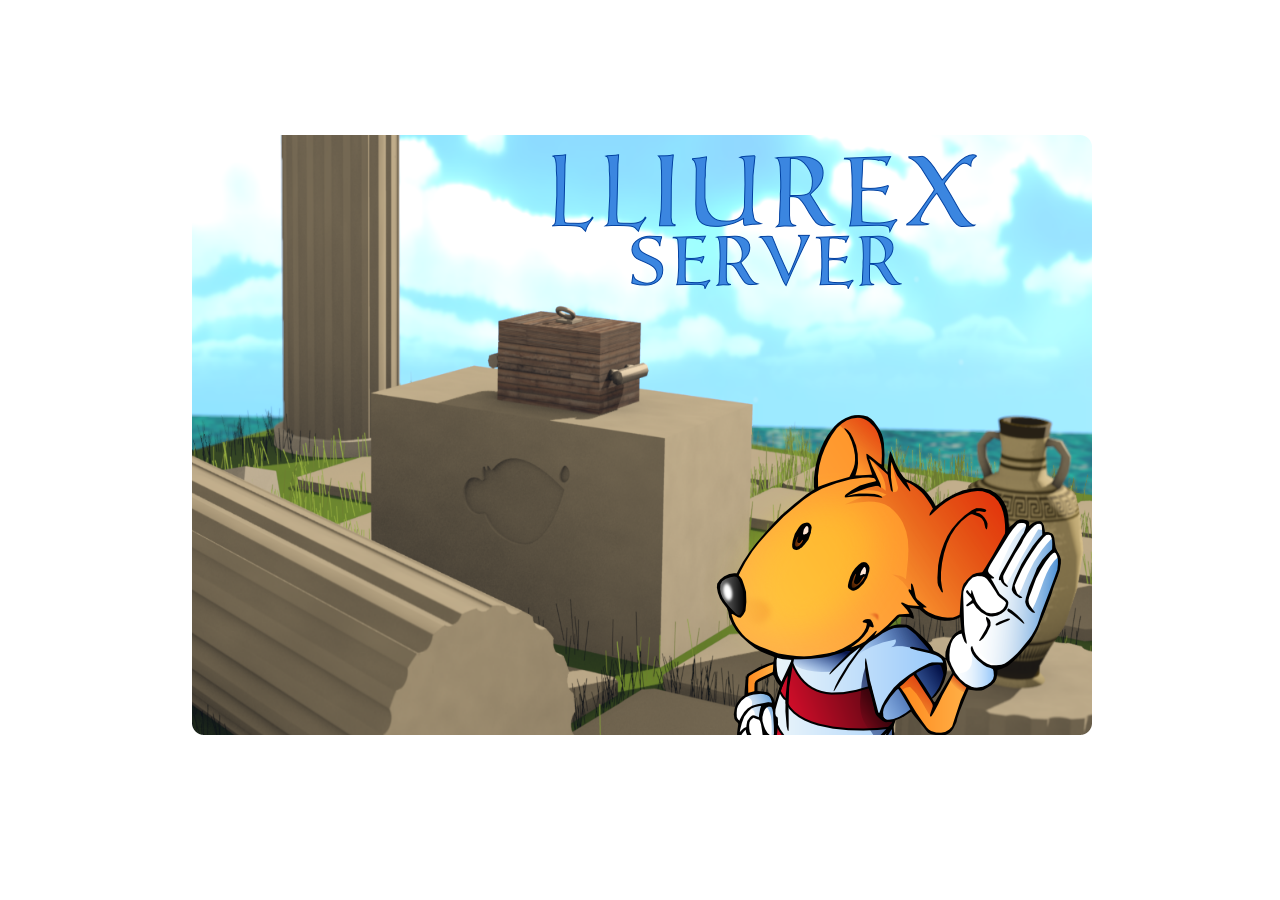
<file: lliurex-firefox-settings.install/usr/share/lliurex-firefox-settings/www/error/index.html>
<!DOCTYPE html>
<html lang="en">
<head>
	<meta charset="utf-8" />
	<meta name="author" content="" />
	<meta name="description" content="" />
	
	<title>LliureX Server</title>
	
	<script>document.documentElement.className = 'js';</script>
	
	<meta name="viewport" content="width=device-width, initial-scale=1.0, minimum-scale=1.0, maximum-scale=1.0" />
	<meta http-equiv="X-UA-Compatible" content="IE=edge,chrome=1" />

	<link rel="stylesheet" type="text/css" href="css/base.css"/>
	<link rel="stylesheet" type="text/css" href="css/jquery.parallax.css"/>

	
	<link rel="stylesheet" href="css/jquery.parallax.css" />

  <style type="text/css" media="screen, projection">
    .parallax-viewport {
      width: 100%;
      max-width: 60em;
      height: 40em;
      background-color: #aebcc9;
    }
    
    .diagram {
      margin-top: -0.75em;
    }
    
	  small {
	    text-transform: uppercase;
	  }
	</style>

</head>

<body style="background-color:green width:100% height:100%">
	<div class="parallax-viewport" id="parallax" >
        <!-- parallax layers -->
	<div class="parallax-layer" style="width:860px; height:573px;">
            <img src="images/llx-pandora-desktop.png" alt="" style="width:960px; height:873px;position:absolute; left:-50px; top:-170px;"/>
        </div>
        <div class="parallax-layer" style="width:800px; height:700px;">
            <img src="images/valentin.png" style="position:relative; left:60%; top:40%" alt="" />
        </div>
        <div class="parallax-layer" style="width:900px; height:484px;">
            <img src="images/server.png" alt="" style="position:absolute; top:4%; left:40%;" />
        </div>
       <!-- <div class="parallax-layer" style="width:800px; height:284px;">
            <img src="images/" alt="" style="position:absolute; top:96px; left:0;"/>
        </div>-->

        <!-- Rounded corners -->
        <img src="images/corner_white_tl.png" class="tl" />
        <img src="images/corner_white_tr.png" class="tr" />
        <img src="images/corner_white_bl.png" class="bl" />
        <img src="images/corner_white_br.png" class="br" />
    </div>
	<script src="js/jquery.js"></script>
	<script src="js/jquery.event.frame.js"></script>
	<script src="js/jquery.parallax.js"></script>
	<script>
		jQuery(document).ready(function(){
		jQuery('#parallax .parallax-layer')
		.parallax({
		mouseport: jQuery('#parallax')
		});
		});
	</script>
</body>
</html>
</file>
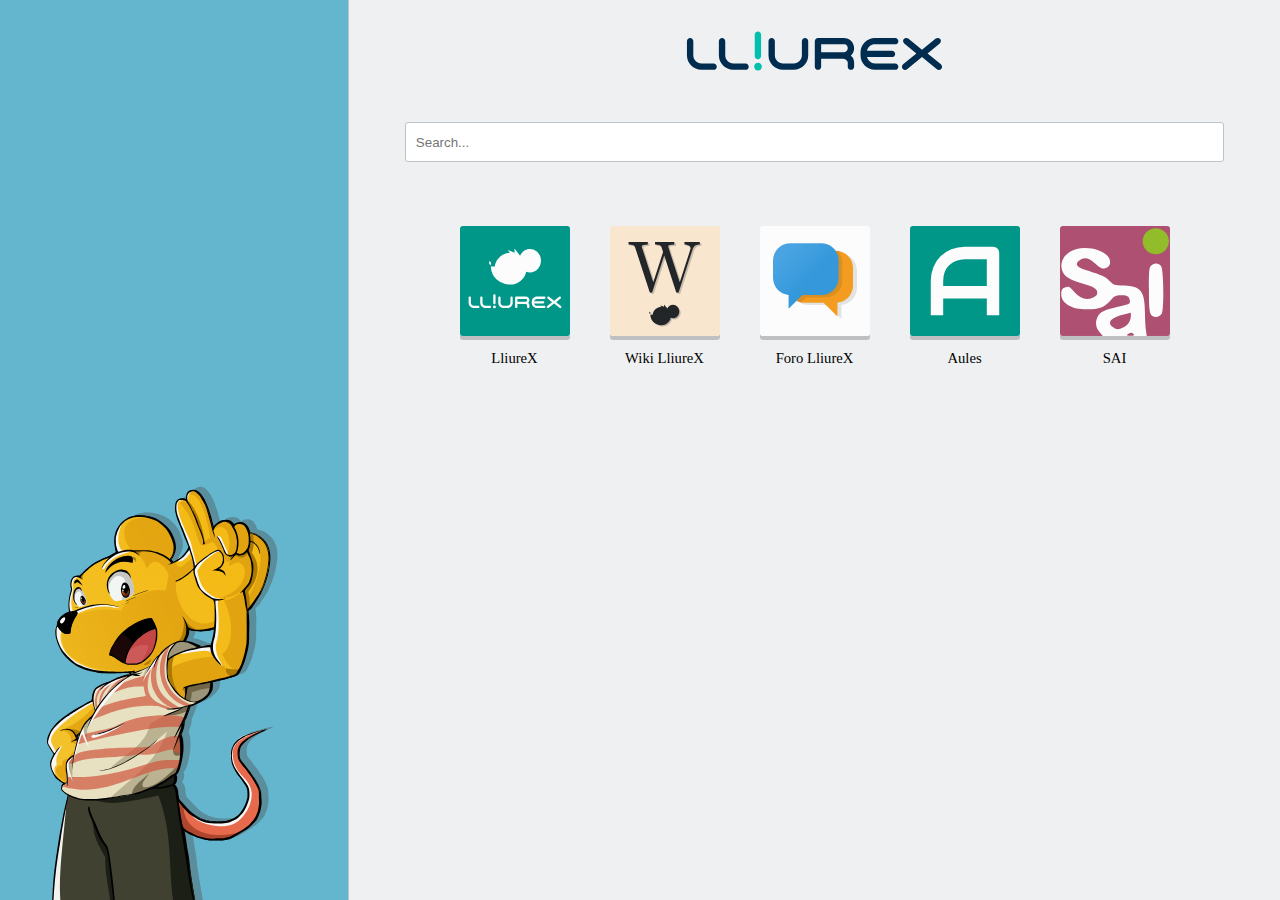
<file: lliurex-firefox-settings.install/usr/share/lliurex-firefox-settings/www/search/index.html>
<html><head>
<meta http-equiv="content-type" content="text/html; charset=UTF-8">
        <meta charset="UTF-8">
        <meta name="viewport" content="width=device-width, initial-scale=1">
        
        <title>Admin</title>
        
        <link rel="stylesheet" href="style/main.css">
        <link rel="stylesheet" href="style/main_002.css">
        <script src="js/utils.js"></script>
        
    </head>
    <body>
        <div id="grid-nav">
                <div id="nav">
                        <img class="valentin" src="images/valentin.svg" alt="">
                </div>
                <div id="content">

                        <div class="bookmarkswrapper">
                                <img class="logo" src="images/logo.svg" alt="">
                                <div class="search">
                                        <form method="get" action="https://duckduckgo.com/">
                                                <input name="q" autocomplete="on" placeholder="Search...">
												<input type="hidden" id="s" name="s" value="2">
                                        </form>
                                </div>
                                <div class="bookmarks">
                                        
                                        <a href="https://portal.edu.gva.es/lliurex/" title="Link to LliureX">
                                                <div class="cardlink">
                                                        
                                                        <img class="cardicon" src="images/lliurex_.svg" alt="">
                                                        
                                                        <div class="cardname">LliureX</div>
                                                        <!-- <div class="cardtooltip"></div> -->
                                                </div>
                                        </a>

                                        <a href="https://wiki.edu.gva.es/lliurex" title="Wiki lliurex">
                                                <div class="cardlink">
                                                        
                                                        <img class="cardicon" src="images/lliurex_wiki.svg" alt="">
                                                        
                                                        <div class="cardname">Wiki LliureX</div>
                                                        <!-- <div class="cardtooltip"></div> -->
                                                </div>
                                        </a>

                                        <a href="http://mestreacasa.gva.es/web/lliurex/forums" title="Foro de LliureX">
                                                <div class="cardlink">
                                                        
                                                        <img class="cardicon" src="images/lliurex_foro.svg" alt="">
                                                        
                                                        <div class="cardname">Foro LliureX</div>
                                                        <!-- <div class="cardtooltip"></div> -->
                                                </div>
                                        </a>

                                        <a href="http://aules.edu.gva.es/" title="Link to Aules">
                                                <div class="cardlink">
                                                        
                                                        <img class="cardicon" src="images/aules_icon_link.svg" alt="">
                                                        
                                                        <div class="cardname">Aules</div>
                                                        <!-- <div class="cardtooltip"></div> -->
                                                </div>
                                        </a>
                                        
                                        
                                        <a href="http://gvasai.edu.gva.es/" title="Enllaç a Support i Assistència Informàtica">
                                                <div class="cardlink">
                                                        
                                                        <img class="cardicon" src="images/sai_.svg" alt="">
                                                        
                                                        <div class="cardname">SAI</div>
                                                        <!-- <div class="cardtooltip"></div> -->
                                                </div>
                                        </a>
                                        

                                </div>
                        </div>
                        <div id="rss">
                                
                        </div>
                </div>
    </div>
    <script>
    </script>
    <script src="js/main.js"></script>
    
</body></html>
</file>
<file: lliurex-firefox-settings.install/usr/share/lliurex-firefox-settings/www/error/css/base.css>
body{font-size:93.75%}
.tl,.tr,.bl,.br{position:absolute}
.tl,.tr{top:0}
.bl,.br{bottom:0}
.tl,.bl{left:0}
.tr,.br{right:0}
</file>
<file: lliurex-firefox-settings.install/usr/share/lliurex-firefox-settings/www/search/style/main.css>
:root{
    --color-paperwhite : #fcfcfc;
    --color-cardboardgray: #eff0f1;
    --color-alternategray:#bdc3c7;
    --color-coastalfog: #7f8c8d;
    --color-icongray:#4d4d4d;
    --color-charcoalgray: #31363b;
    --color-shadeblack: #232629;
    --color-plasmablue: #3daee9;

    --color-iconred: #da4453;
    --color-dangerred: #ed1515;
    --color-iconorange: #f47750;
    --color-bewareorange: #f67400;
    --color-iconyellow: #fdbc4b;
    --color-sunbeamyellow: #c9ce3b;
    --color-mellowturquoise: #1cdc9a;
    --color-icongreen: #2ecc71;
    --color-verdantgreen: #11d116;
    --color-iconblue: #1d99f3;

    --color-purple: #8e44ad;
    --color-lightpurple: #9b59b6;


    --color-hoverblue: #93cee9;
    --color-lazygray: #afb0b3;
}


/*

    Components

*/

/*
*
*  Input Range
*
*/

input[type=range] {
    -webkit-appearance: none;
    margin: 18px 0;
    width: 75%;
    background-color: var(--color-lazygray);
    height: 5px;
    border-radius: 4px;
  }
  input[type=range]:focus {
    outline: none;
  }
  input[type=range]::-moz-focus-outer{
      border:0;
  }
  input[type=range]::-webkit-slider-runnable-track {
    height: 5px;
    cursor: pointer;
    --webkit-apparence: none;
    animate: 0.2s;
    border-radius: 4px;
  }
  input[type=range]::-webkit-slider-thumb {
    border: 1px solid var(--color-lazygray);
    height: 17px;
    width: 17px;
    border-radius: 50%;
    background: var(--color-paperwhite);
    cursor: pointer;
    -webkit-appearance: none;
    margin-top: -6px;
  }
  input[type=range]:hover::-webkit-slider-thumb{
    border: 1px solid var(--color-plasmablue);
  }

  input[type=range]::-moz-range-track {
    width: 100%;
    height: 5px;
    cursor: pointer;
    animate: 0.2s;
    border-radius: 1.3px;
    /* background: var(--color-plasmablue); */
    
  }
  input[type=range]::-moz-range-thumb {
    border: 1px solid var(--color-lazygray);
    height: 17px;
    width: 17px;
    border-radius: 50%;
    background: var(--color-paperwhite);
    cursor: pointer;
  }

  input[type=range]:hover::-moz-range-thumb{
    border: 1px solid var(--color-plasmablue);
  }


  /*
  *
  * Select
  *
  */

select:focus{
    outline: none;
}

select{
  -webkit-appearance: none;
  -moz-appearance: none;
  appearance: none;
  display: block;
  padding: 10px 6px;
  border-radius: 4px;
  border: 1px solid var(--color-lazygray);
  background: linear-gradient(#f1f2f3 0%, #e8e9ea 100%);
  box-shadow: 1px 1px 1px 0px rgba(100,100,100,0.2);
}

select:hover{
    border: 1px solid var(--color-plasmablue);
}


/*
*
*    Input Color
*
*/

input[type=color]{
    width: 74px;
    height: 35px;
    padding: 2px;
    border: 1px solid var(--color-lazygray);
    border-radius: 4px;
}

input[type="color"]::-webkit-color-swatch-wrapper {
	padding: 0;
}

input[type="color"]:hover{
    border: 1px solid var(--color-plasmablue);
}


/*
*
* Input checkbox
*
*/
/* 
input[type="checkbox"]{
    -webkit-appearance: none;
    background-color: #fafafa;
    border: 1px solid #cacece;
    box-shadow: 0 1px 2px rgba(0,0,0,0.05), inset 0px -15px 10px -12px rgba(0,0,0,0.05);
    padding: 9px;
    border-radius: 3px;
    display: inline-block;
    position: relative;
} */


input[type="checkbox"]{
    transition: background-color 0.2s;
    -webkit-appearance: none;
    background-color: var(--color-cardboardgray);
    appearance: none;
    border: 1px solid var(--color-lazygray);
    border-radius: 4px;
    padding: 9px;
    display: inline-block;
    box-shadow: inset 2px 2px 0px 0px var(--color-cardboardgray), inset -2px -2px 0px 0px var(--color-cardboardgray);
    -moz-user-select: none;
}
input[type="checkbox"]:focus{
    outline: none;
}

input[type="checkbox"]:hover{
    border: 1px solid var(--color-plasmablue);
}


input[type="checkbox"]:checked{
    transition: background-color 0.2s;
    background-color: var(--color-plasmablue);
    box-shadow: inset 2px 2px 0px 0px var(--color-cardboardgray), inset -2px -2px 0px 0px var(--color-cardboardgray);
}

/*
*
*   Input Submit
*
*/


input[type="submit"], button{
    padding: 10px 6px;
    min-width: 70px;
    border: 1px solid var(--color-lazygray);
    border-radius: 4px;
    background: linear-gradient(#f1f2f3 0%, #e8e9ea 100%);
}

input[type="submit"]:hover, button:hover, a.btn:hover{
    border: 1px solid var(--color-plasmablue);
}

a.btn{
    padding: 10px 6px;
    min-width: 70px;
    border: 1px solid var(--color-lazygray);
    border-radius: 4px;
    background: linear-gradient(#f1f2f3 0%, #e8e9ea 100%);
    text-decoration: none;
    color: black;
    text-align: center;
}



output{
    white-space: nowrap;
}


/*
*   Input
*/


input[type=text], input[type=password], input[type=url]{
    padding: 0.7em;
    border: 1px solid var(--color-alternategray);
    border-radius: 4px;
}


input[type=text]:focus, input[type=password]:focus,input[type=url]:focus{
    outline: none;
    border-color: var(--color-plasmablue);
}

input{
    transition: border-color 0.3s;
}

input:hover{
    border-color: var(--color-plasmablue);
    transition: border-color 0.3s;
}

/*

    Navigation

*/


body{

    margin: 0;
    min-height: 100%;
    font-size: 11pt;
    font-family: 'Noto Sans';
}

#grid-nav{
    position: absolute;
    height: 100%;
    width: 100%;
    display: grid;
    grid-template-columns: 300px auto ;
    background-color: var(--color-cardboardgray);
}


/*

    Navigation section

*/

#nav{
    grid-column: 1/2;
    background-color: var(--color-paperwhite);
    height: 100%;
    border-right: 1px solid var(--color-alternategray);
    box-shadow: 0 1px 4px 0 var(--color-alternategray);
}


#nav ul{
    list-style: none;
    padding:0;
    margin: 0;
    display: flex;
    flex-direction: column;
}

#nav a{
    text-decoration:none;
    color: var(--color-shadeblack);
}

#nav li{
    order: initial;
    transition: background-color 0.3s;
    transition: color 0.3s;
}

#nav li a{
    display: block;
    padding: 12px 0 12px 37px;
}

#nav li:hover{
    background-color: var(--color-hoverblue);
    transition: background-color 0.3s;
}

#nav li.selected{
    background-color: var(--color-iconblue);
}

#nav li.selected a{
    color: var(--color-paperwhite);
}


#nav li a:hover{
    color: var(--color-shadeblack);
    transition: color 0.3s;
}

#nav li.active,#nav li.active:hover {
    background-color: var(--color-plasmablue);
}

#nav li.active a,#nav li.active:hover a{
    color: var(--color-paperwhite);
}



#nav .home, #nav .login_menu  {
    background-color: var(--color-purple);
    transition: background-color 0s;
}

#nav .home:hover, #nav .login_menu:hover  {
    background-color: var(--color-purple);
    transition: background-color 0s;
}

#nav .home a, #nav .login_menu a{
    color: var(--color-paperwhite);
    padding: 0;
}
#nav .home{
    order:-2;
    font-size: 26pt;
    padding: 30px 0 70px 20px;
}


#nav .login_menu {
    order: -1;
    text-align: right;
    font-size: 14pt;
    padding:0 16px 20px 0;
}






/*

    Main section 

*/

#content{
    grid-column: 2/2;
    margin:0 auto;
    background-color: var(--color-cardboardgray);
}


.row *{
    display: inline;
}

.actionform{
    text-align: right;
}
</file>
<file: lliurex-firefox-settings.install/usr/share/lliurex-firefox-settings/www/search/style/main_002.css>
#nav{
    background-color: #64b6ceff;
    max-width: 350px;
    display: flex;
    flex-direction: column;
    align-items: flex-end;
    font-family: "Noto Sans";
    padding-right: 20px;
}

.bookmarkswrapper img.logo{
    max-width: 260px;
    margin-bottom: 2em;
    margin-top: 2em;
}

#nav .servername{
    font-family: "Noto Sans";
    font-size: 3em;
    color: white;
    font-weight: bolder;
    margin-top: 0.8em;
    text-transform: capitalize;
}
#nav img.valentin{
    margin-top: auto;
    max-width: 235px ;
    align-self: center;
}

#grid-nav{
    grid-template-columns: 349px auto;
}


#content{
    display: flex;
    flex-direction: column;
    margin:0;
}
#content .navbar{
    display: flex;
    flex-direction: row;
    justify-content: flex-end;
    padding: 0.25em 1em;
}

.navbar .news img{
    max-height: 32px;
}

.navbar .news img:hover{
    background-color: var(--color-hoverblue);    
}

#content .bookmarkswrapper{

    display: flex;
    flex-direction: column;
    align-items: center;
}

#content .bookmarks{
    display: flex;
    /* flex-direction: row; */
    align-items: center;
    /*flex-grow: 2;*/
    flex-wrap: wrap;
    align-content: center;
}

#content .bookmarks a{
    text-decoration: none;
}

#content .bookmarks .cardlink{
    margin:20px;

}



#content .bookmarks .cardlink img{
    width: 110px;
    height: 110px;
    object-fit: cover;
    border-radius: 3px;
    box-shadow: 0px 4px rgba(0,0,0,0.2);
    transition: filter 0.3s;
}

#content .bookmarks .cardlink:hover img{
    filter: brightness(115%);
    transition: filter 0.3s;
}


#content .cardlink{
    position: relative;
}

#content .bookmarks .cardlink .cardname{
    margin-top: 10px;
    text-align: center;
    color: black;
    overflow: hidden;
    text-overflow: ellipsis;
    max-width: 110px;
    white-space: nowrap;
    padding:4px 4px;
    transition: background-color 0.3s;
}



#content .bookmarks .cardlink .cardtooltip{
    visibility: hidden;
    opacity: 0;
    position: absolute;
    z-index: 1;
    transition: visibility 0.3s, opacity 0.3s;
    background-color: black;
    color: white;
    margin: 2px;
}
#content .bookmarks .cardlink:hover .cardtooltip{
    visibility: visible;
    opacity: 1;
    transition: visibility 0.3s, opacity 0.3s;
}

#content .bookmarks .cardlink:hover .cardname{
    background-color: var(--color-hoverblue);
    transition: background-color 0.3s;
}


body{
    background-color: var(--color-cardboardgray);
}

.search{
    display: block;
    width: 100%;
    margin-bottom: 3em;
    margin-top: 1em;
}

.search form{
    margin-bottom: 0;
    align-content: center;
    align-items: center;
    width: 100%;
}


.search input{
    display: block;
    border-radius: 3px;
    border: 1px solid var(--color-alternategray);
    height: 3em;
    padding: 0 10px;
    width: 88%;
    /* box-shadow: 0px 2px 0px rgba(0,0,0,0.2); */
    margin: 0 auto;
    transition: border-color 0.3s;
}

.search input:focus{
    outline: none;
}

.search input:hover{
    border-color: var(--color-hoverblue);
    transition: border-color 0.3s;
    /* box-shadow: 0px 2px 0px var(--color-hoverblue); */
}


.dropdown {
    position: relative;
    display: inline-block;
}

.dropbutton{
    display: block;
    color: black;
    font-weight: bolder;
    font-size: 20px;
    
    padding: 0.25em 0.5em;
    transition: background-color 0.3s;
    text-decoration: none;
}

.dropdown-content {
    visibility: hidden;
    position: absolute;
    opacity: 0;
    transition: visibility 0.5s, opacity 0.5s;
    right:0;
    min-width: 160px;
    z-index: 1;
    border-top: 1px solid rgba(0,0,0,0.3);
    box-shadow: 0px -3px 0px var(--color-cardboardgray),1px 0px 2px rgba(0,0,0,0.3), -1px 0px 1px rgba(0,0,0,0.3), 0px 1px 2px rgba(0,0,0,0.3);
    background-color: var(--color-cardboardgray);
}

.news .dropdown-content{
    overflow-y: scroll;
    white-space: nowrap;
    max-height: 90vh;
    max-width: 400px;
  }


.dropdown-content a {
    color: black;
    padding: 6px 8px;
    margin: 6px 8px;
    text-decoration: none;
    display: block;
    transition: background-color 0.3s;
    overflow: hidden;
    text-overflow: ellipsis;
    white-space: nowrap;
  }


.dropdown-content a:hover {background-color: var(--color-hoverblue); transition: background-color 0.3s; border-radius: 3px;}

.dropdown:hover .dropdown-content {
    visibility: visible;
    opacity: 1;
    transition: visibility 0.5s, opacity 0.5s;
}

.dropdown:hover .dropbutton {
    background-color: var(--color-hoverblue);
    border-radius: 3px;
    transition: background-color 0.3s;
}

.notification{
    position: absolute;
    right: 10%;
    width: 11px;
    height: 10px;
    background-color: var(--color-dangerred);
    border-radius: 50%;
    visibility: hidden;
}

.visible{
    visibility: visible;
}

#rss{
    display: flex;
    flex-direction: column;
    justify-content: center;
    align-items: center;
    max-width: 649px;
    margin: 0 auto 2em auto;
    box-shadow: 0px -3px 0px var(--color-cardboardgray),1px 0px 2px rgba(0,0,0,0.3), -1px 0px 1px rgba(0,0,0,0.3), 0px 1px 2px rgba(0,0,0,0.3);
}

#rss .row{
    width: 100%;
    background: var(--color-paperwhite);
    border-top: 1px solid var(--color-alternategray);
}

#rss .row:hover{
    background-color: var(--color-hoverblue);
}

#rss .row a{
    margin: 0.5em;
    text-decoration: none;
    color: black;
    display: block;
}

@media (max-width: 1030px) {

    #grid-nav{
        grid-template-columns: 230px auto ;
    }

    #nav{
        max-width: 230px;
        padding-right: 10px;
    }

    #nav img.valentin{
        max-width: 120px ;
    }

    #nav .servername{
        font-size: 2em;
    }

    #content .bookmarks .cardlink img{
        width: 70px;
        height: 70px;
    }

    #content .bookmarks .cardlink .cardname{
        width: 70px;
    }
    .search input{
        height: 2em;
    }

    .dropbutton{
        font-size: 16px;
    }

}
</file>
